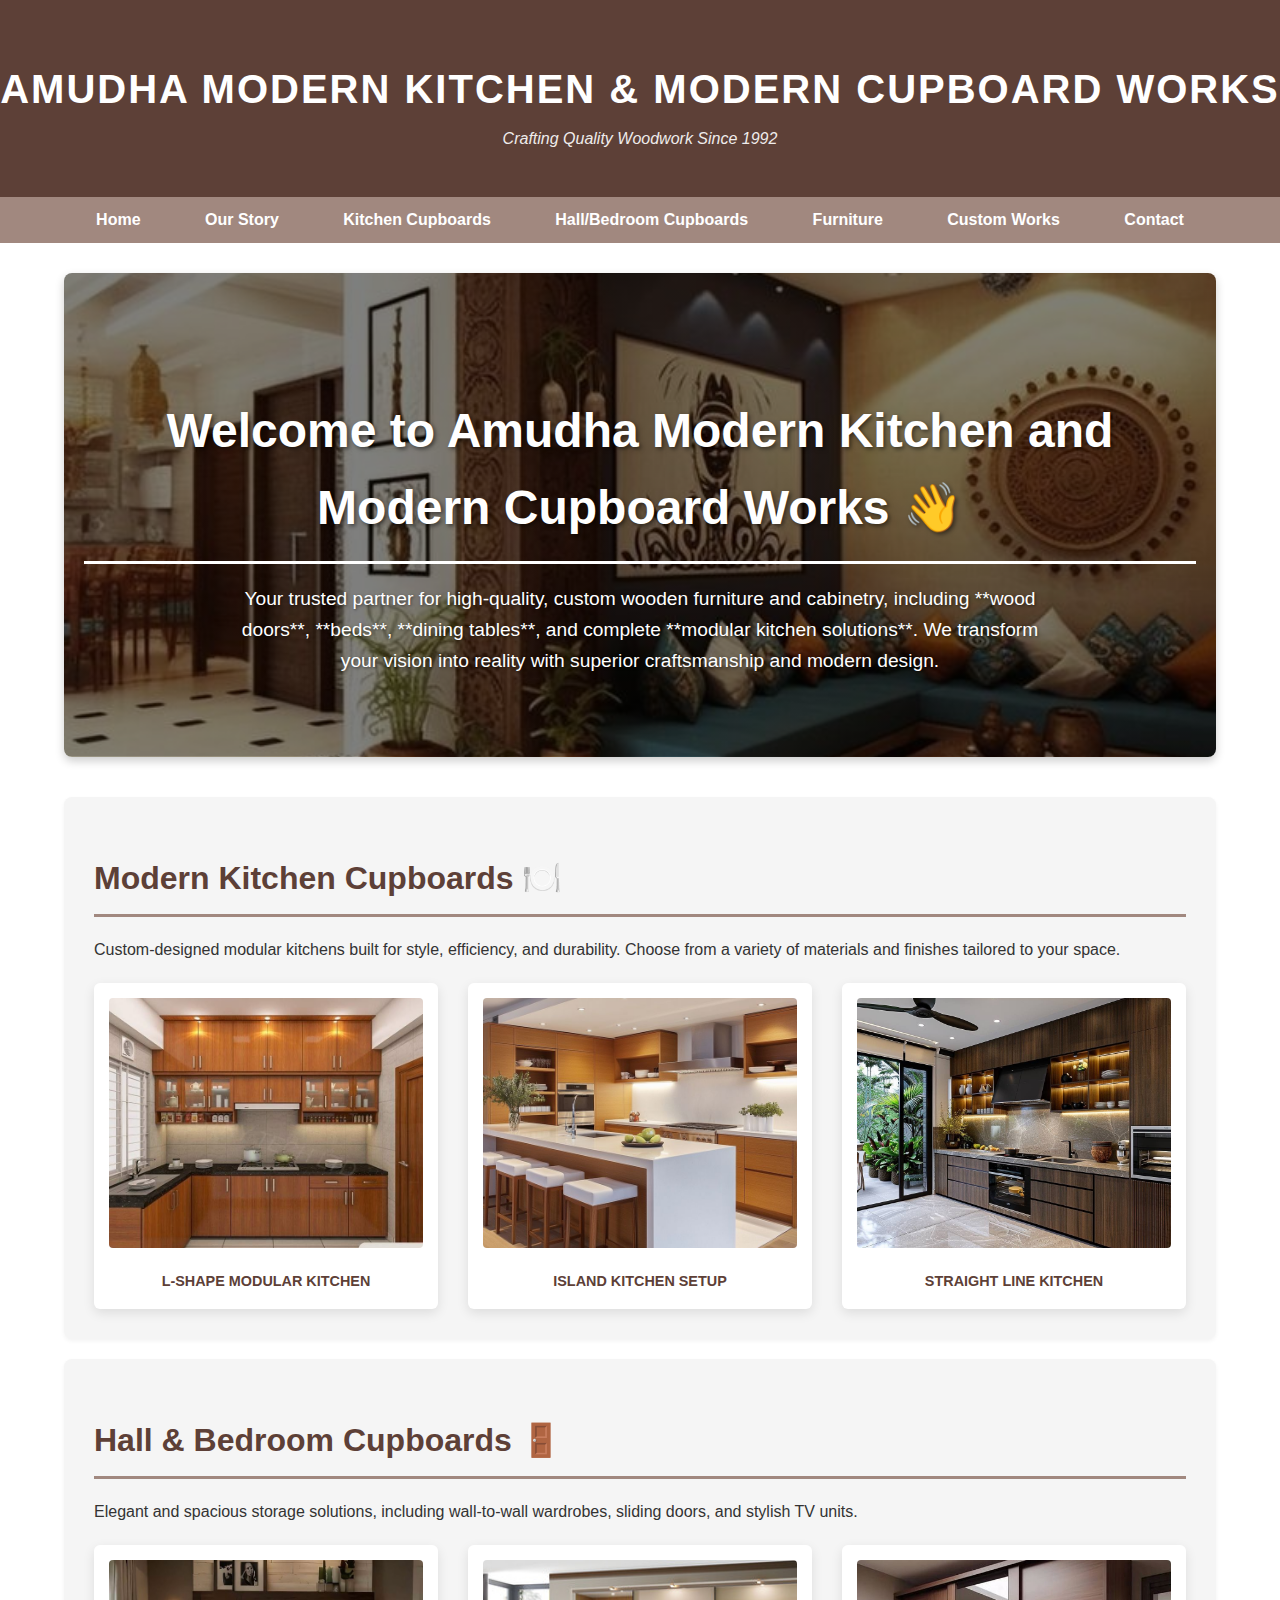
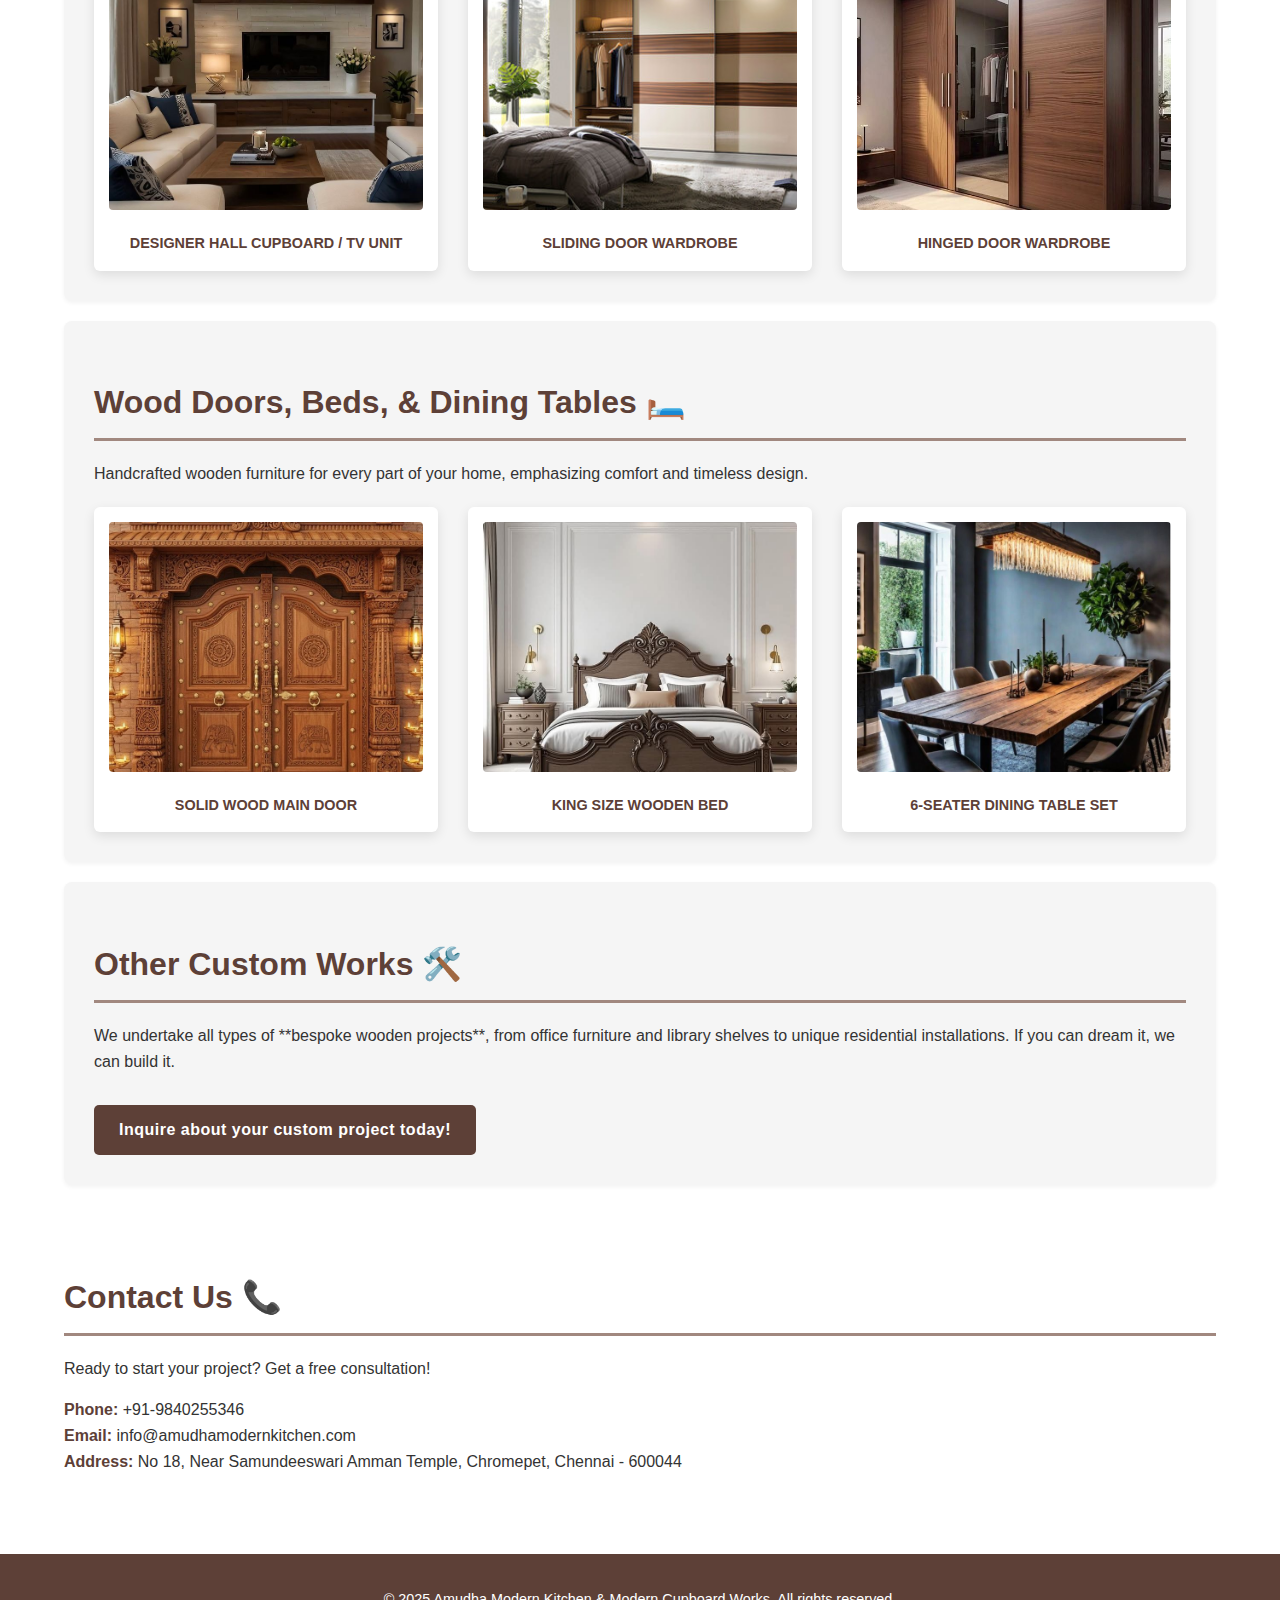
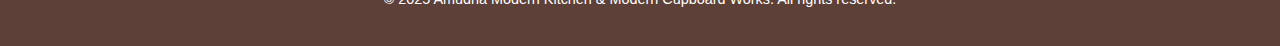
<file: amudha/index.html>
<!DOCTYPE html>
<html lang="en">
<head>
    <meta charset="UTF-8">
    <meta name="viewport" content="width=device-width, initial-scale=1.0">
    <title>Amudha Modern Kitchen & Woodwork - Custom Furniture</title>
    <link rel="stylesheet" href="style.css"> 
</head>
<body>

    <header>
        <h1>Amudha Modern Kitchen & Modern Cupboard Works</h1>
        <p>Crafting Quality Woodwork Since 1992</p>
    </header>

    <nav>
        <a href="#home">Home</a>
        <a href="about.html">Our Story</a>
        <a href="#kitchens">Kitchen Cupboards</a>
        <a href="#cupboards">Hall/Bedroom Cupboards</a>
        <a href="#furniture">Furniture</a>
        <a href="#custom">Custom Works</a>
        <a href="#contact">Contact</a>
    </nav>

    <div class="container">
        <section id="home">
            <h2>Welcome to Amudha Modern Kitchen and Modern Cupboard Works 👋</h2>
            <p>Your trusted partner for high-quality, custom wooden furniture and cabinetry, including **wood doors**, **beds**, **dining tables**, and complete **modular kitchen solutions**. We transform your vision into reality with superior craftsmanship and modern design.</p>
        </section>

        <section id="kitchens" class="product-category">
            <h2>Modern Kitchen Cupboards 🍽️</h2>
            <p>Custom-designed modular kitchens built for style, efficiency, and durability. Choose from a variety of materials and finishes tailored to your space.</p>
            <div class="gallery">
                <div class="item">
                    <img src="images/placeholder_kitchen_1.jpg" alt="L-Shape Modular Kitchen">
                    <p>L-Shape Modular Kitchen</p>
                </div>
                <div class="item">
                    <img src="images/placeholder_kitchen_2.jpg" alt="Island Kitchen Setup">
                    <p>Island Kitchen Setup</p>
                </div>
                <div class="item">
                    <img src="images/placeholder_kitchen_3.jpg" alt="Straight Line Kitchen">
                    <p>Straight Line Kitchen</p>
                </div>
            </div>
        </section>

        <section id="cupboards" class="product-category">
            <h2>Hall & Bedroom Cupboards 🚪</h2>
            <p>Elegant and spacious storage solutions, including wall-to-wall wardrobes, sliding doors, and stylish TV units.</p>
            <div class="gallery">
                <div class="item">
                    <img src="images/placeholder_hall_cupboard.jpg" alt="Hall Cupboard/TV Unit">
                    <p>Designer Hall Cupboard / TV Unit</p>
                </div>
                <div class="item">
                    <img src="images/placeholder_wardrobe_sliding.jpg" alt="Sliding Door Wardrobe">
                    <p>Sliding Door Wardrobe</p>
                </div>
                <div class="item">
                    <img src="images/placeholder_wardrobe_hinged.jpg" alt="Hinged Door Wardrobe">
                    <p>Hinged Door Wardrobe</p>
                </div>
            </div>
        </section>

        <section id="furniture" class="product-category">
            <h2>Wood Doors, Beds, & Dining Tables 🛏️</h2>
            <p>Handcrafted wooden furniture for every part of your home, emphasizing comfort and timeless design.</p>
            <div class="gallery">
                <div class="item">
                    <img src="images/placeholder_door.jpg" alt="Solid Wooden Door">
                    <p>Solid Wood Main Door</p>
                </div>
                <div class="item">
                    <img src="images/placeholder_bed.jpg" alt="Wooden Bed">
                    <p>King Size Wooden Bed</p>
                </div>
                <div class="item">
                    <img src="images/placeholder_dining.jpg" alt="Dining Table">
                    <p>6-Seater Dining Table Set</p>
                </div>
            </div>
        </section>

        <section id="custom" class="product-category">
            <h2>Other Custom Works 🛠️</h2>
            <p>We undertake all types of **bespoke wooden projects**, from office furniture and library shelves to unique residential installations. If you can dream it, we can build it.</p>
            <a href="#contact">Inquire about your custom project today!</a>
        </section>

        <section id="contact">
            <h2>Contact Us 📞</h2>
            <p>Ready to start your project? Get a free consultation!</p>
            <p>
                <strong>Phone:</strong> +91-9840255346<br>
                <strong>Email:</strong> info@amudhamodernkitchen.com<br>
                <strong>Address:</strong> No 18, Near Samundeeswari Amman Temple, Chromepet, Chennai - 600044
            </p>
        </section>
    </div>

    <footer>
        <p>&copy; 2025 Amudha Modern Kitchen & Modern Cupboard Works. All rights reserved.</p>
    </footer>

</body>

</html>
</file>
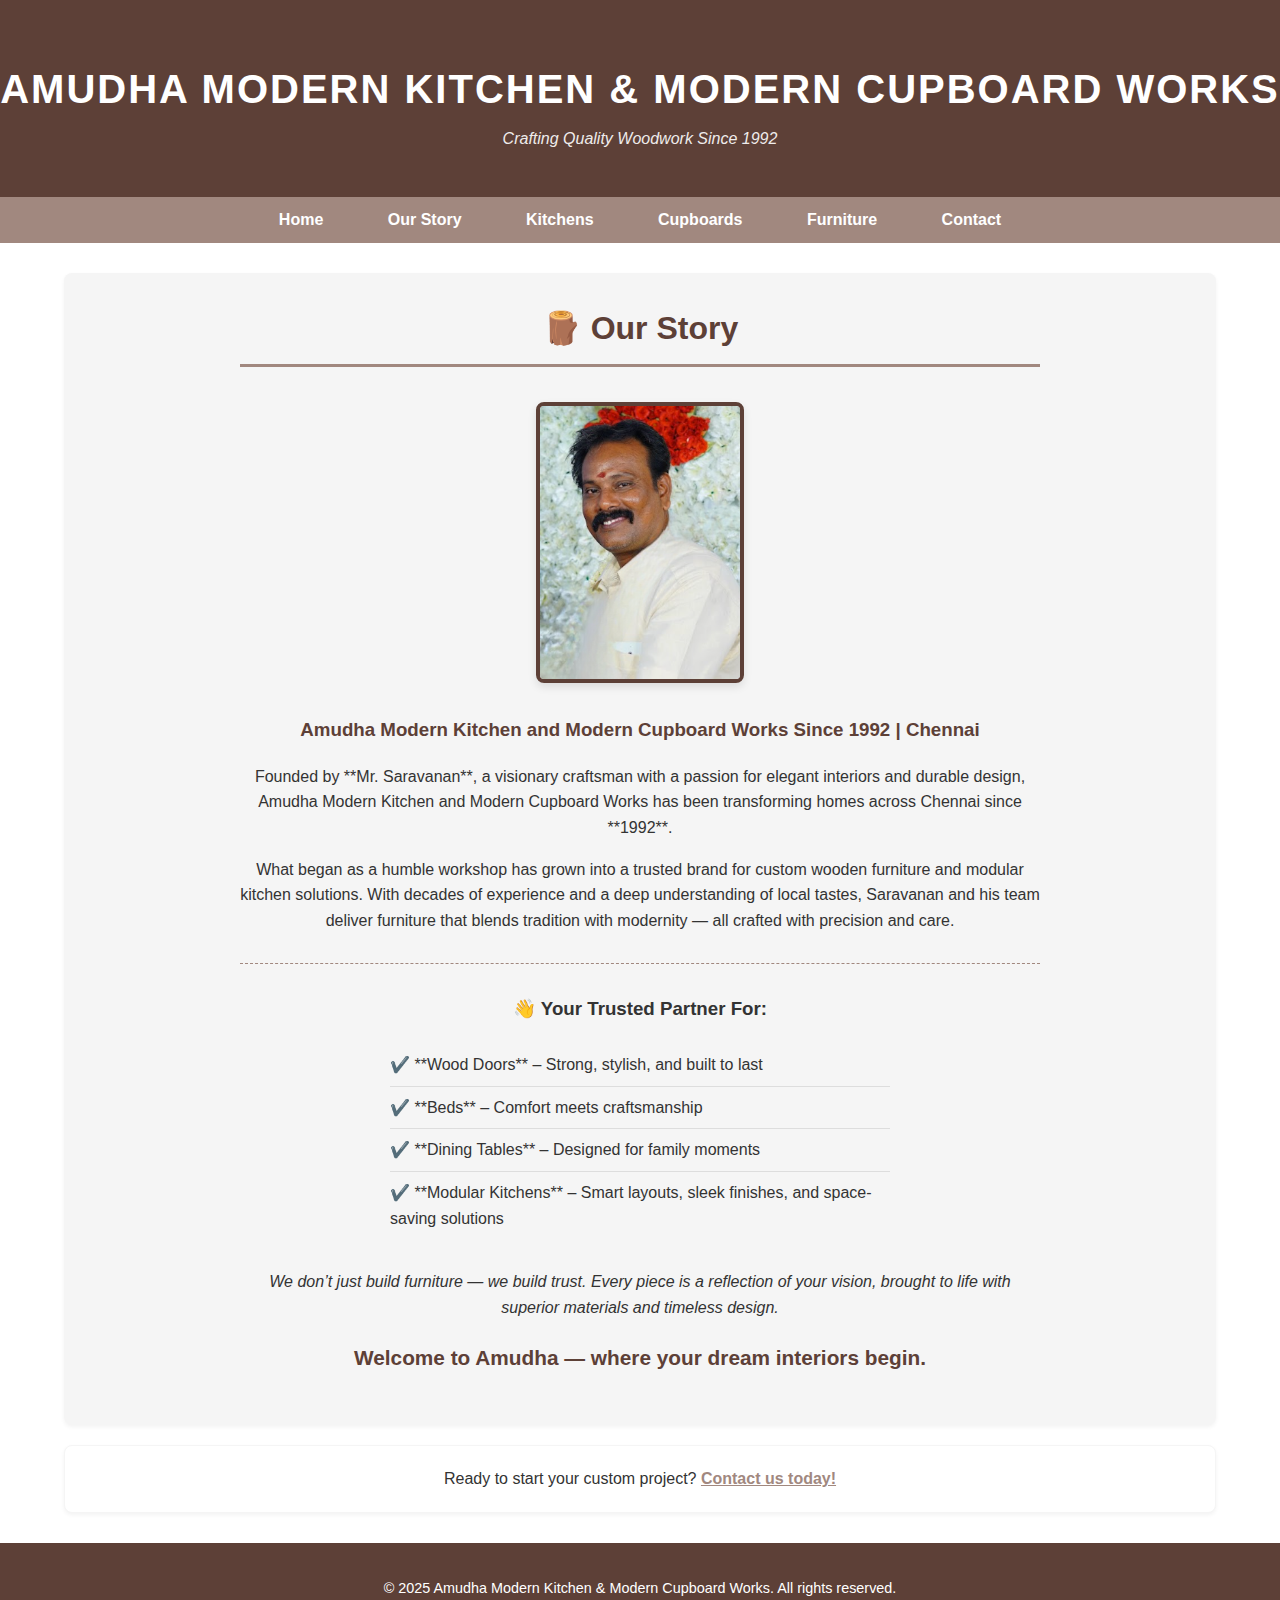
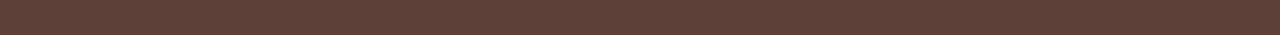
<file: amudha/about.html>
<!DOCTYPE html>
<html lang="en">
<head>
    <meta charset="UTF-8">
    <meta name="viewport" content="width=device-width, initial-scale=1.0">
    <title>Our Story - Amudha Modern Kitchen & Woodwork</title>
    <link rel="stylesheet" href="style.css"> 
</head>
<body>

    <header>
        <h1>Amudha Modern Kitchen & Modern Cupboard Works</h1>
        <p>Crafting Quality Woodwork Since 1992</p>
    </header>

    <nav>
        <a href="index.html#home">Home</a> 
        <a href="#story">Our Story</a>
        <a href="index.html#kitchens">Kitchens</a>
        <a href="index.html#cupboards">Cupboards</a>
        <a href="index.html#furniture">Furniture</a>
        <a href="index.html#contact">Contact</a>
    </nav>

    <div class="container">
        
        <section id="story" class="product-category" style="text-align: center;">
            <div class="story-content" style="max-width: 800px; margin: 0 auto;">
                
                <h2 style="margin-top: 0;">🪵 Our Story</h2>
                
                <img 
                    src="images/saravanan.png"  alt="Founder Mr. Saravanan" 
                    style="width: 200px; height: auto; border-radius: 8px; object-fit: cover; margin: 15px 0; border: 4px solid var(--primary-color); box-shadow: 0 4px 8px rgba(0,0,0,0.1);"
                >
                
                <h3 style="color: var(--primary-color); margin-top: 10px;">Amudha Modern Kitchen and Modern Cupboard Works Since 1992 | Chennai</h3>
                
                <p>Founded by **Mr. Saravanan**, a visionary craftsman with a passion for elegant interiors and durable design, Amudha Modern Kitchen and Modern Cupboard Works has been transforming homes across Chennai since **1992**.</p>
                
                <p>What began as a humble workshop has grown into a trusted brand for custom wooden furniture and modular kitchen solutions. With decades of experience and a deep understanding of local tastes, Saravanan and his team deliver furniture that blends tradition with modernity — all crafted with precision and care.</p>

                <hr style="border: 0; border-top: 1px dashed var(--secondary-color); margin: 30px 0;">

                <h3>👋 Your Trusted Partner For:</h3>
                <ul> 
                    <li>✔️ **Wood Doors** – Strong, stylish, and built to last</li>
                    <li>✔️ **Beds** – Comfort meets craftsmanship</li>
                    <li>✔️ **Dining Tables** – Designed for family moments</li>
                    <li>✔️ **Modular Kitchens** – Smart layouts, sleek finishes, and space-saving solutions</li>
                </ul>

                <p style="font-style: italic; margin-top: 30px;">We don’t just build furniture — we build trust. Every piece is a reflection of your vision, brought to life with superior materials and timeless design.</p>
                
                <p style="font-weight: bold; font-size: 1.3em; color: var(--primary-color);">Welcome to Amudha — where your dream interiors begin.</p>
            </div>
        </section>
        
        <section id="contact-promo" class="product-category" style="background-color: white; border: 1px solid var(--light-bg); text-align: center; padding: 20px;">
            <p style="margin: 0;">Ready to start your custom project? <a href="index.html#contact" style="color: var(--secondary-color); font-weight: bold;">Contact us today!</a></p>
        </section>
    </div>

    <footer>
        <p>&copy; 2025 Amudha Modern Kitchen & Modern Cupboard Works. All rights reserved.</p>
    </footer>

</body>

</html>
</file>
<file: amudha/style.css>
/* GENERAL STYLES */
:root {
    --primary-color: #5D4037; /* Deep Brown/Wood tone */
    --secondary-color: #A1887F; /* Lighter Earth tone */
    --text-color: #333333;
    --light-bg: #F5F5F5;
    --font-family: 'Segoe UI', Tahoma, Geneva, Verdana, sans-serif;
    --dark-overlay: rgba(0, 0, 0, 0.5); /* For text readability over background images */
}

body {
    font-family: var(--font-family);
    margin: 0;
    padding: 0;
    background-color: white;
    color: var(--text-color);
    line-height: 1.6;
}

.container {
    width: 90%;
    max-width: 1200px;
    margin: 30px auto;
    padding: 0 15px;
}

/* HEADER & NAVIGATION */
header {
    background-color: var(--primary-color);
    color: white;
    padding: 30px 0;
    text-align: center;
    box-shadow: 0 4px 6px rgba(0, 0, 0, 0.1);
}

header h1 {
    margin-bottom: 5px;
    font-size: 2.5em;
    text-transform: uppercase;
    letter-spacing: 2px;
}

header p {
    margin-top: 0;
    font-style: italic;
    opacity: 0.9;
}

nav {
    background-color: var(--secondary-color);
    text-align: center;
    padding: 10px 0;
    position: sticky;
    top: 0;
    z-index: 100;
}

nav a {
    color: white;
    margin: 0 15px;
    text-decoration: none;
    font-weight: bold;
    padding: 8px 15px;
    border-radius: 5px;
    transition: background-color 0.3s, color 0.3s;
}

nav a:hover {
    background-color: rgba(0, 0, 0, 0.1);
    color: #fff;
}

/* SECTION STYLES */
section {
    padding: 40px 0;
    margin-bottom: 20px;
    /* Removed border-bottom from here as #home will have its own style */
}

h2 {
    color: var(--primary-color);
    font-size: 2em;
    margin-bottom: 20px;
    padding-bottom: 10px;
    border-bottom: 3px solid var(--secondary-color);
}

/* HOME SECTION WITH BACKGROUND IMAGE */
#home {
    background-image: linear-gradient(var(--dark-overlay), var(--dark-overlay)), url('images/welcome_background.jpg.jpg'); /* Adjusted path */
    background-size: cover;
    background-position: center;
    color: white; /* Text color changed for readability */
    text-align: center;
    padding: 80px 20px; /* More padding for a hero section feel */
    border-radius: 8px; /* Consistent with other product categories */
    box-shadow: 0 4px 10px rgba(0, 0, 0, 0.2);
    margin-bottom: 40px; /* Give it more space */
}

#home h2 {
    color: white; /* Ensure heading is white */
    border-bottom: 3px solid white; /* White border for contrast */
    padding-bottom: 15px;
    font-size: 3em; /* Larger heading */
    text-shadow: 2px 2px 4px rgba(0, 0, 0, 0.5); /* Add text shadow for readability */
}

#home p {
    font-size: 1.2em;
    max-width: 800px;
    margin: 20px auto 0;
    text-shadow: 1px 1px 3px rgba(0, 0, 0, 0.5); /* Add text shadow for readability */
}

/* OUR STORY SECTION SPECIFIC STYLES (for the list/founder text) */
#story {
    text-align: center; /* Ensure content is centered */
}

/* Styles for the service list on the Our Story page */
#story ul {
    list-style-type: none;
    padding: 0;
    max-width: 500px;
    margin: 20px auto;
    text-align: left;
}
#story ul li {
    padding: 8px 0;
    border-bottom: 1px solid #ddd;
}
#story ul li:last-child {
    border-bottom: none;
}
#story h3 {
    border-bottom: none;
}
/* PRODUCT CATEGORY & GALLERY */
.product-category {
    background-color: var(--light-bg);
    padding: 30px;
    border-radius: 8px;
    box-shadow: 0 2px 4px rgba(0, 0, 0, 0.05);
}

.gallery {
    display: flex;
    flex-wrap: wrap;
    gap: 30px;
    justify-content: center;
    margin-top: 20px;
}

.item {
    flex: 1 1 300px; /* Base width for each item */
    max-width: 350px;
    background-color: white;
    padding: 15px;
    border-radius: 6px;
    box-shadow: 0 4px 12px rgba(0, 0, 0, 0.1);
    transition: transform 0.3s, box-shadow 0.3s;
    text-align: center;
}

.item:hover {
    transform: translateY(-5px);
    box-shadow: 0 6px 15px rgba(0, 0, 0, 0.15);
}

.item img {
    width: 100%;
    height: 250px; /* Fixed height for consistent gallery layout */
    object-fit: cover; /* Ensures images cover the area without stretching */
    border-radius: 4px;
    margin-bottom: 10px;
}

.item p {
    font-weight: 600;
    color: var(--primary-color);
    margin: 5px 0 0;
    text-transform: uppercase;
    font-size: 0.9em;
}

/* CUSTOM WORKS & CONTACT SECTION */
#custom a {
    display: inline-block;
    background-color: var(--primary-color);
    color: white;
    padding: 12px 25px;
    text-decoration: none;
    border-radius: 5px;
    margin-top: 15px;
    font-weight: bold;
    letter-spacing: 0.5px;
    transition: background-color 0.3s;
}

#custom a:hover {
    background-color: #795548;
}

#contact p {
    margin-bottom: 10px;
}

#contact strong {
    color: var(--primary-color);
    font-weight: 700;
}

/* FOOTER */
footer {
    background-color: var(--primary-color);
    color: white;
    text-align: center;
    padding: 20px 0;
    font-size: 0.9em;
    margin-top: 20px;
}

/* MEDIA QUERIES for Responsiveness */
@media (max-width: 768px) {
    header h1 {
        font-size: 2em;
    }
    
    nav {
        padding: 5px 0;
    }

    nav a {
        display: block;
        margin: 5px 10px;
        padding: 8px 0;
        border-bottom: 1px solid rgba(255, 255, 255, 0.1);
    }
    
    nav a:last-child {
        border-bottom: none;
    }

    .gallery {
        gap: 20px;
    }

    .item {
        flex: 1 1 100%;
        max-width: 100%;
    }

    #home {
        padding: 60px 15px;
    }

    #home h2 {
        font-size: 2.2em;
    }

}
</file>
